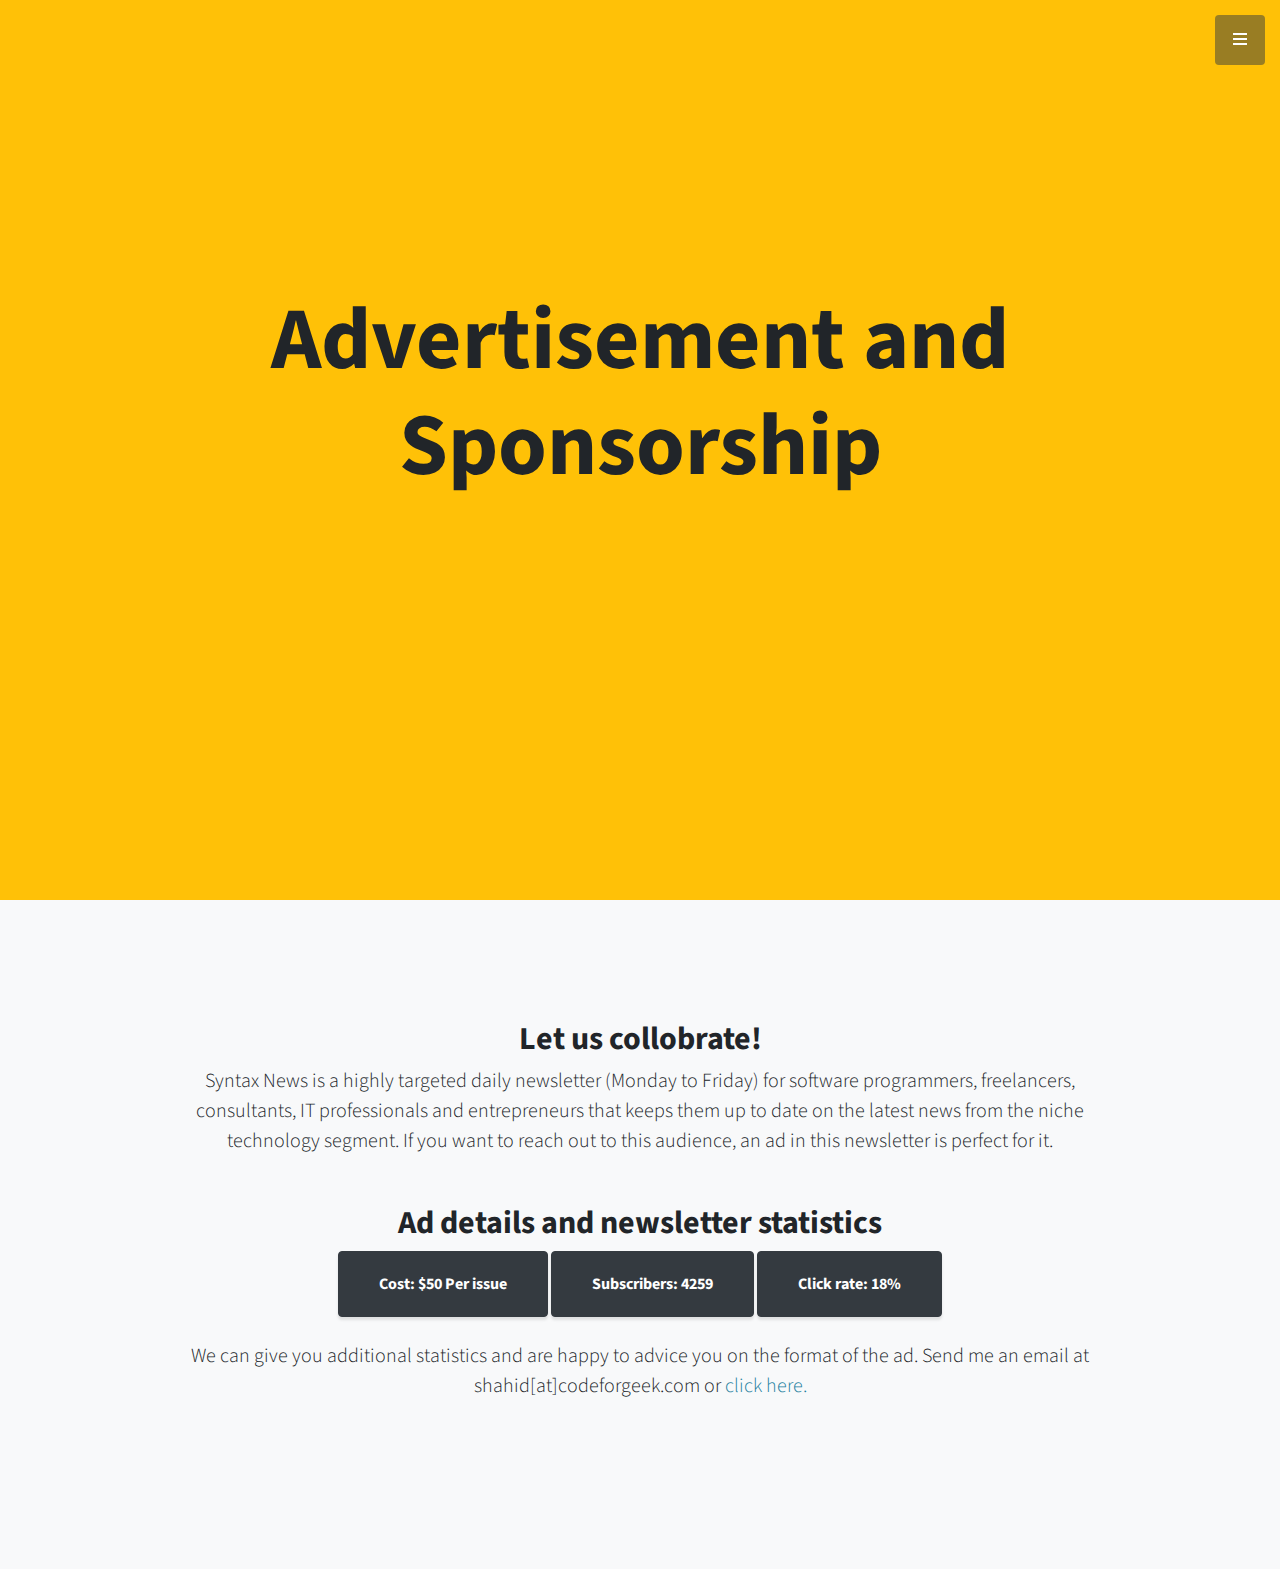
<file: advertise.html>
<!DOCTYPE html>
<html lang="en">

<head>

  <meta charset="utf-8">
  <meta name="viewport" content="width=device-width, initial-scale=1, shrink-to-fit=no">
  <meta name="description" content="">
  <meta name="author" content="">

  <title>Syntax News - Email Newsletter for Technologist</title>

  <!-- Bootstrap Core CSS -->
  <link href="vendor/bootstrap/css/bootstrap.min.css" rel="stylesheet">

  <!-- Custom Fonts -->
  <link href="vendor/fontawesome-free/css/all.min.css" rel="stylesheet" type="text/css">
  <link href="https://fonts.googleapis.com/css?family=Source+Sans+Pro:300,400,700,300italic,400italic,700italic" rel="stylesheet" type="text/css">
  <link href="vendor/simple-line-icons/css/simple-line-icons.css" rel="stylesheet">

  <!-- Custom CSS -->
  <link href="css/stylish-portfolio.min.css" rel="stylesheet">

</head>

<body id="page-top">

  <!-- Navigation -->
  <a class="menu-toggle rounded" href="#">
    <i class="fas fa-bars"></i>
  </a>
  <nav id="sidebar-wrapper">
    <ul class="sidebar-nav">
      <li class="sidebar-nav-item">
        <a class="js-scroll-trigger" href="/">Home</a>
      </li>
      <li class="sidebar-nav-item">
        <a class="js-scroll-trigger" href="/advertise">Advertise</a>
      </li>
      <li class="sidebar-nav-item">
        <a class="js-scroll-trigger" href="mailto:shahid@codeforgeek.com">Send me a tip!</a>
      </li>
      <li class="sidebar-nav-item">
        <a class="js-scroll-trigger" href="https://codeforgeek.com">Programming blog</a>
      </li>
    </ul>
  </nav>

  <!-- Header -->
  <header class="masthead d-flex">
    <div class="container text-center my-auto">
      <h1 class="mb-5">Advertisement and Sponsorship</h1>
    </div>
    <div class="overlay"></div>
  </header>

  <!-- Advertise section -->
  <section class="content-section bg-light" id="about">
      <div class="container text-center">
        <div class="row">
          <div class="col-lg-10 mx-auto">
            <h2>Let us collobrate!</h2>
            <p class="lead mb-5">
              Syntax News is a highly targeted daily newsletter (Monday to Friday) for software programmers, freelancers, consultants, IT professionals and entrepreneurs that keeps them up to date on the latest news from the niche technology segment. If you want to reach out to this audience, an ad in this newsletter is perfect for it.
            </p>
            <h2>Ad details and newsletter statistics</h2>
            <a class="btn btn-dark btn-xl js-scroll-trigger" href="">Cost: $50 Per issue</a>
            <a class="btn btn-dark btn-xl js-scroll-trigger" href="">Subscribers: 4259</a>
            <a class="btn btn-dark btn-xl js-scroll-trigger" href="">Click rate: 18%</a><br><br>
            <p class="lead mb-5">
              We can give you additional statistics and are happy to advice you on the format of the ad. Send me an email at shahid[at]codeforgeek.com or <a href='mailto:shahid@codeforgeek.com'>click here.</a>
            </p>
          </div>
        </div>
      </div>
    </section>
  
  <!-- Bootstrap core JavaScript -->
  <script src="vendor/jquery/jquery.min.js"></script>
  <script src="vendor/bootstrap/js/bootstrap.bundle.min.js"></script>

  <!-- Plugin JavaScript -->
  <script src="vendor/jquery-easing/jquery.easing.min.js"></script>

  <!-- Custom scripts for this template -->
  <script src="js/stylish-portfolio.min.js"></script>

</body>
</html>
</file>
<file: vendor/simple-line-icons/css/simple-line-icons.css>
@font-face {
  font-family: 'simple-line-icons';
  src: url('../fonts/Simple-Line-Icons.eot?v=2.4.0');
  src: url('../fonts/Simple-Line-Icons.eot?v=2.4.0#iefix') format('embedded-opentype'), url('../fonts/Simple-Line-Icons.woff2?v=2.4.0') format('woff2'), url('../fonts/Simple-Line-Icons.ttf?v=2.4.0') format('truetype'), url('../fonts/Simple-Line-Icons.woff?v=2.4.0') format('woff'), url('../fonts/Simple-Line-Icons.svg?v=2.4.0#simple-line-icons') format('svg');
  font-weight: normal;
  font-style: normal;
}
/*
 Use the following CSS code if you want to have a class per icon.
 Instead of a list of all class selectors, you can use the generic [class*="icon-"] selector, but it's slower:
*/
.icon-user,
.icon-people,
.icon-user-female,
.icon-user-follow,
.icon-user-following,
.icon-user-unfollow,
.icon-login,
.icon-logout,
.icon-emotsmile,
.icon-phone,
.icon-call-end,
.icon-call-in,
.icon-call-out,
.icon-map,
.icon-location-pin,
.icon-direction,
.icon-directions,
.icon-compass,
.icon-layers,
.icon-menu,
.icon-list,
.icon-options-vertical,
.icon-options,
.icon-arrow-down,
.icon-arrow-left,
.icon-arrow-right,
.icon-arrow-up,
.icon-arrow-up-circle,
.icon-arrow-left-circle,
.icon-arrow-right-circle,
.icon-arrow-down-circle,
.icon-check,
.icon-clock,
.icon-plus,
.icon-minus,
.icon-close,
.icon-event,
.icon-exclamation,
.icon-organization,
.icon-trophy,
.icon-screen-smartphone,
.icon-screen-desktop,
.icon-plane,
.icon-notebook,
.icon-mustache,
.icon-mouse,
.icon-magnet,
.icon-energy,
.icon-disc,
.icon-cursor,
.icon-cursor-move,
.icon-crop,
.icon-chemistry,
.icon-speedometer,
.icon-shield,
.icon-screen-tablet,
.icon-magic-wand,
.icon-hourglass,
.icon-graduation,
.icon-ghost,
.icon-game-controller,
.icon-fire,
.icon-eyeglass,
.icon-envelope-open,
.icon-envelope-letter,
.icon-bell,
.icon-badge,
.icon-anchor,
.icon-wallet,
.icon-vector,
.icon-speech,
.icon-puzzle,
.icon-printer,
.icon-present,
.icon-playlist,
.icon-pin,
.icon-picture,
.icon-handbag,
.icon-globe-alt,
.icon-globe,
.icon-folder-alt,
.icon-folder,
.icon-film,
.icon-feed,
.icon-drop,
.icon-drawer,
.icon-docs,
.icon-doc,
.icon-diamond,
.icon-cup,
.icon-calculator,
.icon-bubbles,
.icon-briefcase,
.icon-book-open,
.icon-basket-loaded,
.icon-basket,
.icon-bag,
.icon-action-undo,
.icon-action-redo,
.icon-wrench,
.icon-umbrella,
.icon-trash,
.icon-tag,
.icon-support,
.icon-frame,
.icon-size-fullscreen,
.icon-size-actual,
.icon-shuffle,
.icon-share-alt,
.icon-share,
.icon-rocket,
.icon-question,
.icon-pie-chart,
.icon-pencil,
.icon-note,
.icon-loop,
.icon-home,
.icon-grid,
.icon-graph,
.icon-microphone,
.icon-music-tone-alt,
.icon-music-tone,
.icon-earphones-alt,
.icon-earphones,
.icon-equalizer,
.icon-like,
.icon-dislike,
.icon-control-start,
.icon-control-rewind,
.icon-control-play,
.icon-control-pause,
.icon-control-forward,
.icon-control-end,
.icon-volume-1,
.icon-volume-2,
.icon-volume-off,
.icon-calendar,
.icon-bulb,
.icon-chart,
.icon-ban,
.icon-bubble,
.icon-camrecorder,
.icon-camera,
.icon-cloud-download,
.icon-cloud-upload,
.icon-envelope,
.icon-eye,
.icon-flag,
.icon-heart,
.icon-info,
.icon-key,
.icon-link,
.icon-lock,
.icon-lock-open,
.icon-magnifier,
.icon-magnifier-add,
.icon-magnifier-remove,
.icon-paper-clip,
.icon-paper-plane,
.icon-power,
.icon-refresh,
.icon-reload,
.icon-settings,
.icon-star,
.icon-symbol-female,
.icon-symbol-male,
.icon-target,
.icon-credit-card,
.icon-paypal,
.icon-social-tumblr,
.icon-social-twitter,
.icon-social-facebook,
.icon-social-instagram,
.icon-social-linkedin,
.icon-social-pinterest,
.icon-social-github,
.icon-social-google,
.icon-social-reddit,
.icon-social-skype,
.icon-social-dribbble,
.icon-social-behance,
.icon-social-foursqare,
.icon-social-soundcloud,
.icon-social-spotify,
.icon-social-stumbleupon,
.icon-social-youtube,
.icon-social-dropbox,
.icon-social-vkontakte,
.icon-social-steam {
  font-family: 'simple-line-icons';
  speak: none;
  font-style: normal;
  font-weight: normal;
  font-variant: normal;
  text-transform: none;
  line-height: 1;
  /* Better Font Rendering =========== */
  -webkit-font-smoothing: antialiased;
  -moz-osx-font-smoothing: grayscale;
}
.icon-user:before {
  content: "\e005";
}
.icon-people:before {
  content: "\e001";
}
.icon-user-female:before {
  content: "\e000";
}
.icon-user-follow:before {
  content: "\e002";
}
.icon-user-following:before {
  content: "\e003";
}
.icon-user-unfollow:before {
  content: "\e004";
}
.icon-login:before {
  content: "\e066";
}
.icon-logout:before {
  content: "\e065";
}
.icon-emotsmile:before {
  content: "\e021";
}
.icon-phone:before {
  content: "\e600";
}
.icon-call-end:before {
  content: "\e048";
}
.icon-call-in:before {
  content: "\e047";
}
.icon-call-out:before {
  content: "\e046";
}
.icon-map:before {
  content: "\e033";
}
.icon-location-pin:before {
  content: "\e096";
}
.icon-direction:before {
  content: "\e042";
}
.icon-directions:before {
  content: "\e041";
}
.icon-compass:before {
  content: "\e045";
}
.icon-layers:before {
  content: "\e034";
}
.icon-menu:before {
  content: "\e601";
}
.icon-list:before {
  content: "\e067";
}
.icon-options-vertical:before {
  content: "\e602";
}
.icon-options:before {
  content: "\e603";
}
.icon-arrow-down:before {
  content: "\e604";
}
.icon-arrow-left:before {
  content: "\e605";
}
.icon-arrow-right:before {
  content: "\e606";
}
.icon-arrow-up:before {
  content: "\e607";
}
.icon-arrow-up-circle:before {
  content: "\e078";
}
.icon-arrow-left-circle:before {
  content: "\e07a";
}
.icon-arrow-right-circle:before {
  content: "\e079";
}
.icon-arrow-down-circle:before {
  content: "\e07b";
}
.icon-check:before {
  content: "\e080";
}
.icon-clock:before {
  content: "\e081";
}
.icon-plus:before {
  content: "\e095";
}
.icon-minus:before {
  content: "\e615";
}
.icon-close:before {
  content: "\e082";
}
.icon-event:before {
  content: "\e619";
}
.icon-exclamation:before {
  content: "\e617";
}
.icon-organization:before {
  content: "\e616";
}
.icon-trophy:before {
  content: "\e006";
}
.icon-screen-smartphone:before {
  content: "\e010";
}
.icon-screen-desktop:before {
  content: "\e011";
}
.icon-plane:before {
  content: "\e012";
}
.icon-notebook:before {
  content: "\e013";
}
.icon-mustache:before {
  content: "\e014";
}
.icon-mouse:before {
  content: "\e015";
}
.icon-magnet:before {
  content: "\e016";
}
.icon-energy:before {
  content: "\e020";
}
.icon-disc:before {
  content: "\e022";
}
.icon-cursor:before {
  content: "\e06e";
}
.icon-cursor-move:before {
  content: "\e023";
}
.icon-crop:before {
  content: "\e024";
}
.icon-chemistry:before {
  content: "\e026";
}
.icon-speedometer:before {
  content: "\e007";
}
.icon-shield:before {
  content: "\e00e";
}
.icon-screen-tablet:before {
  content: "\e00f";
}
.icon-magic-wand:before {
  content: "\e017";
}
.icon-hourglass:before {
  content: "\e018";
}
.icon-graduation:before {
  content: "\e019";
}
.icon-ghost:before {
  content: "\e01a";
}
.icon-game-controller:before {
  content: "\e01b";
}
.icon-fire:before {
  content: "\e01c";
}
.icon-eyeglass:before {
  content: "\e01d";
}
.icon-envelope-open:before {
  content: "\e01e";
}
.icon-envelope-letter:before {
  content: "\e01f";
}
.icon-bell:before {
  content: "\e027";
}
.icon-badge:before {
  content: "\e028";
}
.icon-anchor:before {
  content: "\e029";
}
.icon-wallet:before {
  content: "\e02a";
}
.icon-vector:before {
  content: "\e02b";
}
.icon-speech:before {
  content: "\e02c";
}
.icon-puzzle:before {
  content: "\e02d";
}
.icon-printer:before {
  content: "\e02e";
}
.icon-present:before {
  content: "\e02f";
}
.icon-playlist:before {
  content: "\e030";
}
.icon-pin:before {
  content: "\e031";
}
.icon-picture:before {
  content: "\e032";
}
.icon-handbag:before {
  content: "\e035";
}
.icon-globe-alt:before {
  content: "\e036";
}
.icon-globe:before {
  content: "\e037";
}
.icon-folder-alt:before {
  content: "\e039";
}
.icon-folder:before {
  content: "\e089";
}
.icon-film:before {
  content: "\e03a";
}
.icon-feed:before {
  content: "\e03b";
}
.icon-drop:before {
  content: "\e03e";
}
.icon-drawer:before {
  content: "\e03f";
}
.icon-docs:before {
  content: "\e040";
}
.icon-doc:before {
  content: "\e085";
}
.icon-diamond:before {
  content: "\e043";
}
.icon-cup:before {
  content: "\e044";
}
.icon-calculator:before {
  content: "\e049";
}
.icon-bubbles:before {
  content: "\e04a";
}
.icon-briefcase:before {
  content: "\e04b";
}
.icon-book-open:before {
  content: "\e04c";
}
.icon-basket-loaded:before {
  content: "\e04d";
}
.icon-basket:before {
  content: "\e04e";
}
.icon-bag:before {
  content: "\e04f";
}
.icon-action-undo:before {
  content: "\e050";
}
.icon-action-redo:before {
  content: "\e051";
}
.icon-wrench:before {
  content: "\e052";
}
.icon-umbrella:before {
  content: "\e053";
}
.icon-trash:before {
  content: "\e054";
}
.icon-tag:before {
  content: "\e055";
}
.icon-support:before {
  content: "\e056";
}
.icon-frame:before {
  content: "\e038";
}
.icon-size-fullscreen:before {
  content: "\e057";
}
.icon-size-actual:before {
  content: "\e058";
}
.icon-shuffle:before {
  content: "\e059";
}
.icon-share-alt:before {
  content: "\e05a";
}
.icon-share:before {
  content: "\e05b";
}
.icon-rocket:before {
  content: "\e05c";
}
.icon-question:before {
  content: "\e05d";
}
.icon-pie-chart:before {
  content: "\e05e";
}
.icon-pencil:before {
  content: "\e05f";
}
.icon-note:before {
  content: "\e060";
}
.icon-loop:before {
  content: "\e064";
}
.icon-home:before {
  content: "\e069";
}
.icon-grid:before {
  content: "\e06a";
}
.icon-graph:before {
  content: "\e06b";
}
.icon-microphone:before {
  content: "\e063";
}
.icon-music-tone-alt:before {
  content: "\e061";
}
.icon-music-tone:before {
  content: "\e062";
}
.icon-earphones-alt:before {
  content: "\e03c";
}
.icon-earphones:before {
  content: "\e03d";
}
.icon-equalizer:before {
  content: "\e06c";
}
.icon-like:before {
  content: "\e068";
}
.icon-dislike:before {
  content: "\e06d";
}
.icon-control-start:before {
  content: "\e06f";
}
.icon-control-rewind:before {
  content: "\e070";
}
.icon-control-play:before {
  content: "\e071";
}
.icon-control-pause:before {
  content: "\e072";
}
.icon-control-forward:before {
  content: "\e073";
}
.icon-control-end:before {
  content: "\e074";
}
.icon-volume-1:before {
  content: "\e09f";
}
.icon-volume-2:before {
  content: "\e0a0";
}
.icon-volume-off:before {
  content: "\e0a1";
}
.icon-calendar:before {
  content: "\e075";
}
.icon-bulb:before {
  content: "\e076";
}
.icon-chart:before {
  content: "\e077";
}
.icon-ban:before {
  content: "\e07c";
}
.icon-bubble:before {
  content: "\e07d";
}
.icon-camrecorder:before {
  content: "\e07e";
}
.icon-camera:before {
  content: "\e07f";
}
.icon-cloud-download:before {
  content: "\e083";
}
.icon-cloud-upload:before {
  content: "\e084";
}
.icon-envelope:before {
  content: "\e086";
}
.icon-eye:before {
  content: "\e087";
}
.icon-flag:before {
  content: "\e088";
}
.icon-heart:before {
  content: "\e08a";
}
.icon-info:before {
  content: "\e08b";
}
.icon-key:before {
  content: "\e08c";
}
.icon-link:before {
  content: "\e08d";
}
.icon-lock:before {
  content: "\e08e";
}
.icon-lock-open:before {
  content: "\e08f";
}
.icon-magnifier:before {
  content: "\e090";
}
.icon-magnifier-add:before {
  content: "\e091";
}
.icon-magnifier-remove:before {
  content: "\e092";
}
.icon-paper-clip:before {
  content: "\e093";
}
.icon-paper-plane:before {
  content: "\e094";
}
.icon-power:before {
  content: "\e097";
}
.icon-refresh:before {
  content: "\e098";
}
.icon-reload:before {
  content: "\e099";
}
.icon-settings:before {
  content: "\e09a";
}
.icon-star:before {
  content: "\e09b";
}
.icon-symbol-female:before {
  content: "\e09c";
}
.icon-symbol-male:before {
  content: "\e09d";
}
.icon-target:before {
  content: "\e09e";
}
.icon-credit-card:before {
  content: "\e025";
}
.icon-paypal:before {
  content: "\e608";
}
.icon-social-tumblr:before {
  content: "\e00a";
}
.icon-social-twitter:before {
  content: "\e009";
}
.icon-social-facebook:before {
  content: "\e00b";
}
.icon-social-instagram:before {
  content: "\e609";
}
.icon-social-linkedin:before {
  content: "\e60a";
}
.icon-social-pinterest:before {
  content: "\e60b";
}
.icon-social-github:before {
  content: "\e60c";
}
.icon-social-google:before {
  content: "\e60d";
}
.icon-social-reddit:before {
  content: "\e60e";
}
.icon-social-skype:before {
  content: "\e60f";
}
.icon-social-dribbble:before {
  content: "\e00d";
}
.icon-social-behance:before {
  content: "\e610";
}
.icon-social-foursqare:before {
  content: "\e611";
}
.icon-social-soundcloud:before {
  content: "\e612";
}
.icon-social-spotify:before {
  content: "\e613";
}
.icon-social-stumbleupon:before {
  content: "\e614";
}
.icon-social-youtube:before {
  content: "\e008";
}
.icon-social-dropbox:before {
  content: "\e00c";
}
.icon-social-vkontakte:before {
  content: "\e618";
}
.icon-social-steam:before {
  content: "\e620";
}
</file>
<file: css/stylish-portfolio.min.css>
/*!
 * Start Bootstrap - Stylish Portfolio v5.0.4 (https://startbootstrap.com/template-overviews/stylish-portfolio)
 * Copyright 2013-2019 Start Bootstrap
 * Licensed under MIT (https://github.com/BlackrockDigital/startbootstrap-stylish-portfolio/blob/master/LICENSE)
 */body,html{width:100%;height:100%}body{font-family:'Source Sans Pro'}.btn-xl{padding:1.25rem 2.5rem}.content-section{padding-top:7.5rem;padding-bottom:7.5rem}.content-section-heading h2{font-size:3rem}.content-section-heading h3{font-size:1rem;text-transform:uppercase}h1,h2,h3,h4,h5,h6{font-weight:700}.text-faded{color:rgba(255,255,255,.7)}.map{height:30rem}@media (max-width:992px){.map{height:75%}}.map iframe{pointer-events:none}.scroll-to-top{position:fixed;right:15px;bottom:15px;display:none;width:50px;height:50px;text-align:center;color:#fff;background:rgba(52,58,64,.5);line-height:45px}.scroll-to-top:focus,.scroll-to-top:hover{color:#fff}.scroll-to-top:hover{background:#343a40}.scroll-to-top i{font-weight:800}.masthead{min-height:30rem;position:relative;display:table;width:100%;height:auto;padding-top:4rem;padding-bottom:8rem;background-color: #ffc107;background-position:center center;background-repeat:no-repeat;background-size:cover}.masthead h1{font-size:4rem;margin:0;padding:0}@media (min-width:992px){.masthead{height:100vh}.masthead h1{font-size:5.5rem}}#sidebar-wrapper{position:fixed;z-index:2;right:0;width:250px;height:100%;-webkit-transition:all .4s ease 0s;transition:all .4s ease 0s;-webkit-transform:translateX(250px);transform:translateX(250px);background:#1d809f;border-left:1px solid rgba(255,255,255,.1)}.sidebar-nav{position:absolute;top:0;width:250px;margin:0;padding:0;list-style:none}.sidebar-nav li.sidebar-nav-item a{display:block;text-decoration:none;color:#fff;padding:15px}.sidebar-nav li a:hover{text-decoration:none;color:#fff;background:rgba(255,255,255,.2)}.sidebar-nav li a:active,.sidebar-nav li a:focus{text-decoration:none}.sidebar-nav>.sidebar-brand{font-size:1.2rem;background:rgba(52,58,64,.1);height:80px;line-height:50px;padding-top:15px;padding-bottom:15px;padding-left:15px}.sidebar-nav>.sidebar-brand a{color:#fff}.sidebar-nav>.sidebar-brand a:hover{color:#fff;background:0 0}#sidebar-wrapper.active{right:250px;width:250px;-webkit-transition:all .4s ease 0s;transition:all .4s ease 0s}.menu-toggle{position:fixed;right:15px;top:15px;width:50px;height:50px;text-align:center;color:#fff;background:rgba(52,58,64,.5);line-height:50px;z-index:999}.menu-toggle:focus,.menu-toggle:hover{color:#fff}.menu-toggle:hover{background:#343a40}.service-icon{background-color:#fff;color:#1d809f;height:7rem;width:7rem;display:block;line-height:7.5rem;font-size:2.25rem;-webkit-box-shadow:0 3px 3px 0 rgba(0,0,0,.1);box-shadow:0 3px 3px 0 rgba(0,0,0,.1)}.callout{padding:15rem 0;background:-webkit-gradient(linear,left top,right top,from(rgba(255,255,255,.1)),to(rgba(255,255,255,.1))),url(../img/bg-callout.jpg);background:linear-gradient(90deg,rgba(255,255,255,.1) 0,rgba(255,255,255,.1) 100%),url(../img/bg-callout.jpg);background-position:center center;background-repeat:no-repeat;background-size:cover}.callout h2{font-size:3.5rem;font-weight:700;display:block;max-width:30rem}.portfolio-item{display:block;position:relative;overflow:hidden;max-width:530px;margin:auto auto 1rem}.portfolio-item .caption{display:-webkit-box;display:-ms-flexbox;display:flex;height:100%;width:100%;background-color:rgba(33,37,41,.2);position:absolute;top:0;bottom:0;z-index:1}.portfolio-item .caption .caption-content{color:#fff;margin:auto 2rem 2rem}.portfolio-item .caption .caption-content h2{font-size:.8rem;text-transform:uppercase}.portfolio-item .caption .caption-content p{font-weight:300;font-size:1.2rem}@media (min-width:992px){.portfolio-item{max-width:none;margin:0}.portfolio-item .caption{-webkit-transition:-webkit-clip-path .25s ease-out,background-color .7s;-webkit-clip-path:inset(0);clip-path:inset(0)}.portfolio-item .caption .caption-content{-webkit-transition:opacity .25s;transition:opacity .25s;margin-left:5rem;margin-right:5rem;margin-bottom:5rem}.portfolio-item img{-webkit-transition:-webkit-clip-path .25s ease-out;-webkit-clip-path:inset(-1px);clip-path:inset(-1px)}.portfolio-item:hover img{-webkit-clip-path:inset(2rem);clip-path:inset(2rem)}.portfolio-item:hover .caption{background-color:rgba(29,128,159,.9);-webkit-clip-path:inset(2rem);clip-path:inset(2rem)}}footer.footer{padding-top:5rem;padding-bottom:5rem}footer.footer .social-link{display:block;height:4rem;width:4rem;line-height:4.3rem;font-size:1.5rem;background-color:#1d809f;-webkit-transition:background-color .15s ease-in-out;transition:background-color .15s ease-in-out;-webkit-box-shadow:0 3px 3px 0 rgba(0,0,0,.1);box-shadow:0 3px 3px 0 rgba(0,0,0,.1)}footer.footer .social-link:hover{background-color:#155d74;text-decoration:none}a{color:#1d809f}a:active,a:focus,a:hover{color:#155d74}.btn-primary{background-color:#1d809f!important;border-color:#1d809f!important;color:#fff!important}.btn-primary:active,.btn-primary:focus,.btn-primary:hover{background-color:#155d74!important;border-color:#155d74!important}.btn-secondary{background-color:#ecb807!important;border-color:#ecb807!important;color:#fff!important}.btn-secondary:active,.btn-secondary:focus,.btn-secondary:hover{background-color:#ba9106!important;border-color:#ba9106!important}.btn-dark{color:#fff!important}.btn{-webkit-box-shadow:0 3px 3px 0 rgba(0,0,0,.1);box-shadow:0 3px 3px 0 rgba(0,0,0,.1);font-weight:700}.bg-primary{background-color:#1d809f!important}.text-primary{color:#1d809f!important}.text-secondary{color:#ecb807!important}
</file>
